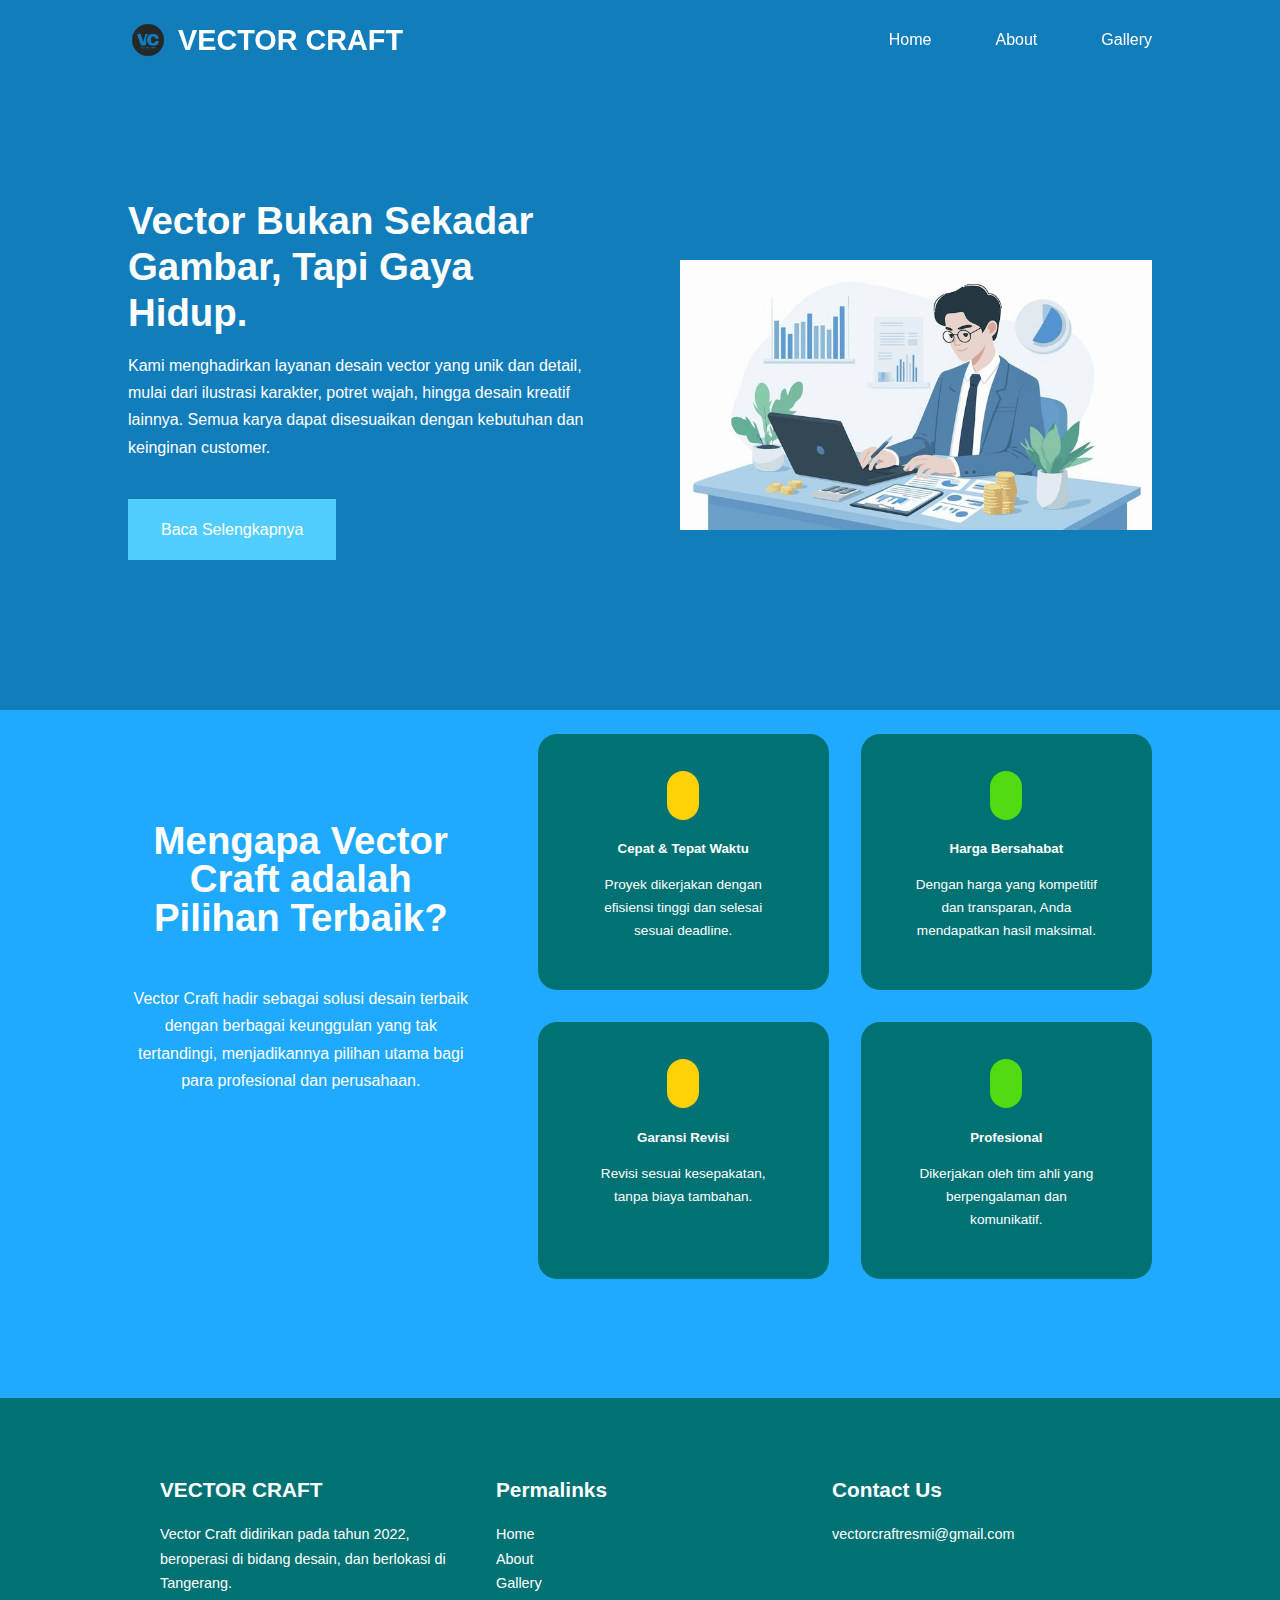
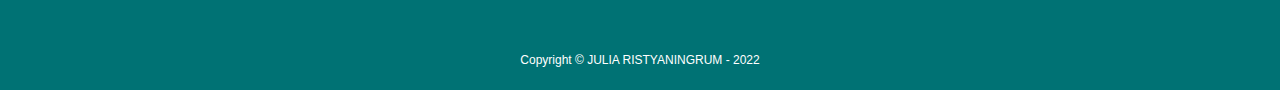
<file: index.html>
<!DOCTYPE html>
<html lang="en">
<head>
    <meta charset="UTF-8">
    <meta http-equiv="X-UA-Compatible" content="IE=edge">
    <meta name="viewport" content="width=device-width, initial-scale=1.0">
    <title>VECTOR CRAFT</title>

    <!---- ICONSCOUT CDN --->
    <link rel="stylesheet" href="https://unicons.iconscout.com/release/v4.0.0/css/line.css">
    <!--- SWIPER JS --->
    <link rel="stylesheet" href="https://cdn.jsdelivr.net/npm/swiper@8/swiper-bundle.min.css"/>
    <link rel="stylesheet" href="./css/style.css">
</head>
<body>
    <nav>
        <div class="container nav_container">
            <!-- LOGO VECTOR CRAFT -->
            <a href="index.html" class="header_logo">
                <img src="images/logo.png" alt="Vector Craft Logo" class="logo_img">
                <h4>VECTOR CRAFT</h4>
            </a>

            <ul class="nav_menu">
                <li><a href="index.html">Home</a></li>
                <li><a href="about.html">About</a></li>
                <li><a href="gallery.html">Gallery</a></li>
            </ul>
            <button id="open-menu-btn"><i class="uil uil-bars"></i></button>
            <button id="close-menu-btn"><i class="uil uil-multiply"></i></button>
        </div>
    </nav>
    <!--=================================== END OF NAVBAR ======================================= -->

    <header>
        <div class="container header_container">
            <div class="header_left">
                <h1>Vector Bukan Sekadar Gambar, Tapi Gaya Hidup.</h1>
                <p>
                    Kami menghadirkan layanan desain vector yang unik dan detail, mulai dari ilustrasi karakter, potret wajah, hingga desain kreatif lainnya. Semua karya dapat disesuaikan dengan kebutuhan dan keinginan customer.
                </p>
                <a href="about.html" class="btn btn-primary">Baca Selengkapnya</a>
            </div>
            <div class="header_right">
               <div class="header_right-image">
                <img src="./images/header.jpeg" alt="">
               </div>
            </div>
        </div>
    </header>
    <!--=================================== END OF HEADER ======================================= -->

    <section class="khsk">
        <div class="container khsk_container">
            <div class="khsk_left">
                <h1>Mengapa Vector Craft adalah Pilihan Terbaik?</h1>
                <p>
                    Vector Craft hadir sebagai solusi desain terbaik dengan berbagai keunggulan yang tak tertandingi, menjadikannya pilihan utama bagi para profesional dan perusahaan.
                </p>
            </div>

            <div class="khsk_right">
                <article class="khs">
                    <span class="khs_icon"><i class="uil uil-clock-eight"></i></span>
                    <h5>Cepat & Tepat Waktu</h5>
                    <p>Proyek dikerjakan dengan efisiensi tinggi dan selesai sesuai deadline.</p>
                </article>

                <article class="khs">
                    <span class="khs_icon"><i class="uil uil-dollar-sign"></i></span>
                    <h5>Harga Bersahabat</h5>
                    <p>Dengan harga yang kompetitif dan transparan, Anda mendapatkan hasil maksimal.</p>
                </article>

                <article class="khs">
                    <span class="khs_icon"><i class="uil uil-moneybag"></i></span>
                    <h5>Garansi Revisi</h5>
                    <p>Revisi sesuai kesepakatan, tanpa biaya tambahan.</p>
                </article>

                <article class="khs">
                    <span class="khs_icon"><i class="uil uil-user-check"></i></span>
                    <h5>Profesional</h5>
                    <p>Dikerjakan oleh tim ahli yang berpengalaman dan komunikatif.</p>
                </article>
            </div>
        </div>
    </section>
    <!--===============================================END OF KHS ================================================-->

    <footer>
        <div class="container footer_container">
            <div class="footer_1">
                <a href="index.html" class="footer_logo"><h4>VECTOR CRAFT</h4></a>
                <p>
                    Vector Craft didirikan pada tahun 2022, beroperasi di bidang desain, dan berlokasi di Tangerang.
                </p>
            </div>

            <div class="footer_2">
                <h4>Permalinks</h4>
                <ul class="permalinks">
                    <li><a href="index.html">Home</a></li>
                    <li><a href="about.html">About</a></li>
                    <li><a href="gallery.html">Gallery</a></li>
                </ul>
            </div>

            <div class="footer_3">
                <h4>Contact Us</h4>
                <div>
                    <p>vectorcraftresmi@gmail.com</p>
                </div>
            </div>
        </div>

        <div class="footer_copyright">
                <small>Copyright &copy; JULIA RISTYANINGRUM - 2022</small>
        </div>
    </footer>
    <!--===============================================END OF FOOTER ================================================-->
    
    <script src="./main.js"></script>
</body>
</html>
</file>
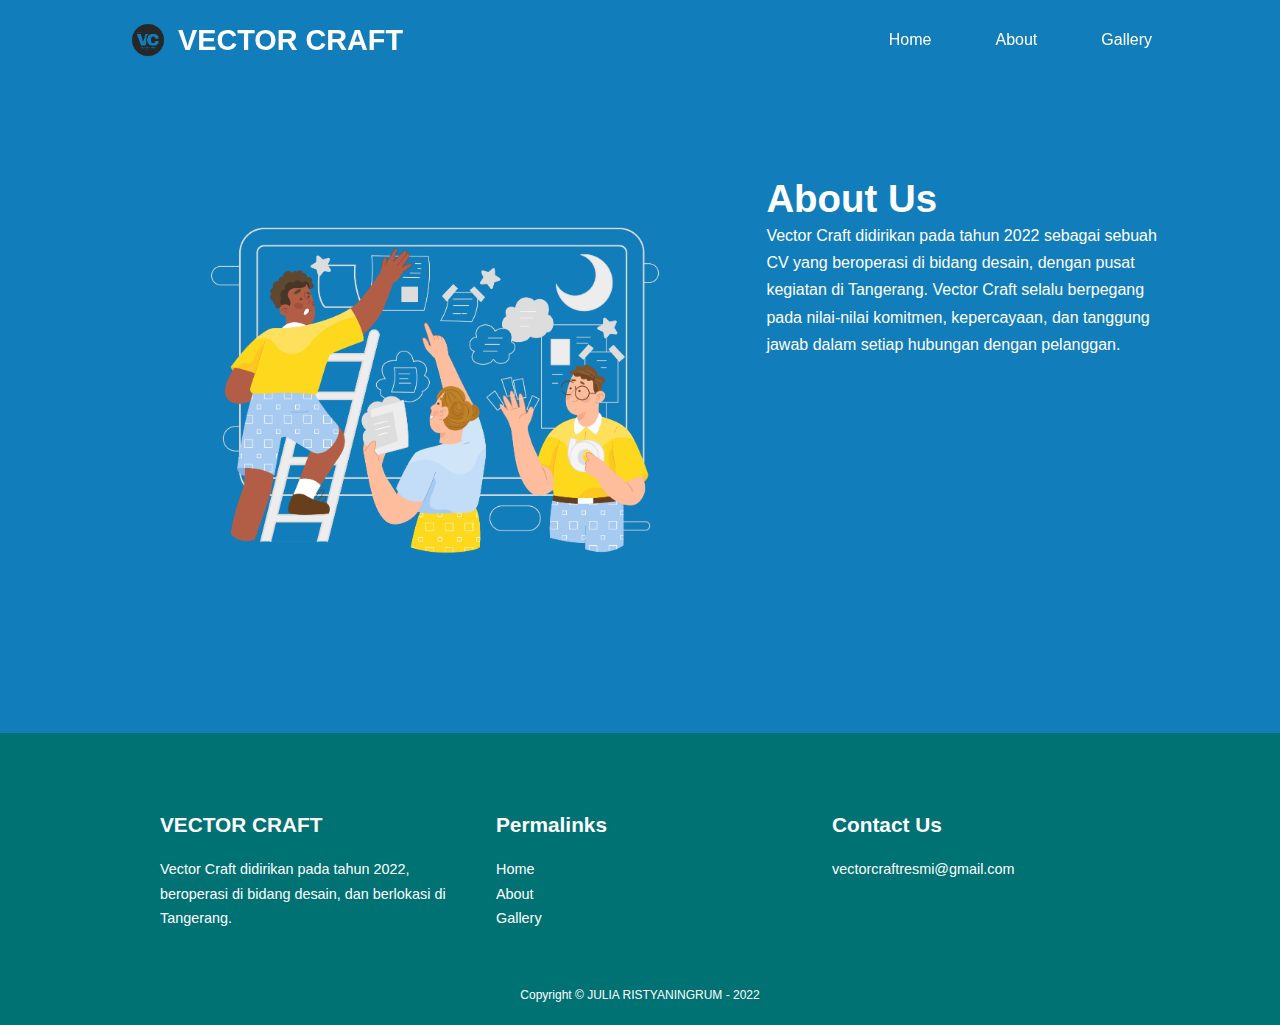
<file: about.html>
<!DOCTYPE html>
<html lang="en">
<head>
    <meta charset="UTF-8">
    <meta http-equiv="X-UA-Compatible" content="IE=edge">
    <meta name="viewport" content="width=device-width, initial-scale=1.0">
    <title>VECTOR CRAFT</title>
    <link rel="stylesheet" href="https://unicons.iconscout.com/release/v4.0.0/css/line.css">
    <link rel="stylesheet" href="./css/style.css">
    <link rel="stylesheet" href="./css/about.css">
</head>
<body>
    <nav>
        <div class="container nav_container">
            <!-- LOGO VECTOR CRAFT -->
            <a href="index.html" class="header_logo">
                <img src="images/logo.png" alt="Vector Craft Logo" class="logo_img">
                <h4>VECTOR CRAFT</h4>
            </a>
            <ul class="nav_menu">
                <li><a href="index.html">Home</a></li>
                <li><a href="about.html">About</a></li>
                <li><a href="gallery.html">Gallery</a></li>
            </ul>
            <button id="open-menu-btn"><i class="uil uil-bars"></i></button>
            <button id="close-menu-btn"><i class="uil uil-multiply"></i></button>
        </div>
    </nav>

    <section class="about_vectorcraft"> 
    <div class="container about_vectorcraft-container">
        <div class="about_vectorcraft-left">
            <div class="about_left-image">
                <img src="./images/about_us.png" alt="">
            </div>
        </div>
        <div class="about_vectorcraft-right">
            <h1>About Us</h1>
            <p>
                Vector Craft didirikan pada tahun 2022 sebagai sebuah CV yang beroperasi di bidang desain, dengan pusat kegiatan di Tangerang.
                Vector Craft selalu berpegang pada nilai-nilai komitmen, kepercayaan, dan tanggung jawab dalam setiap hubungan dengan pelanggan.
            </p>
        </div>
    </div>
    </section>

    <footer>
        <div class="container footer_container">
            <div class="footer_1">
                <a href="index.html" class="footer_logo"><h4>VECTOR CRAFT</h4></a>
                <p>
                    Vector Craft didirikan pada tahun 2022, beroperasi di bidang desain, dan berlokasi di Tangerang.
                </p>
            </div>

            <div class="footer_2">
                <h4>Permalinks</h4>
                <ul class="permalinks">
                    <li><a href="index.html">Home</a></li>
                    <li><a href="about.html">About</a></li>
                    <li><a href="gallery.html">Gallery</a></li>
                </ul>
            </div>

            <div class="footer_3">
                <h4>Contact Us</h4>
                <div>
                    <p>vectorcraftresmi@gmail.com</p>
                </div>
            </div>
        </div>

        <div class="footer_copyright">
                <small>Copyright &copy; JULIA RISTYANINGRUM - 2022</small>
        </div>
    </footer>
    <!--===============================================END OF FOOTER ================================================-->

    <script src="./main.js"></script>
</body>
</html>
</file>
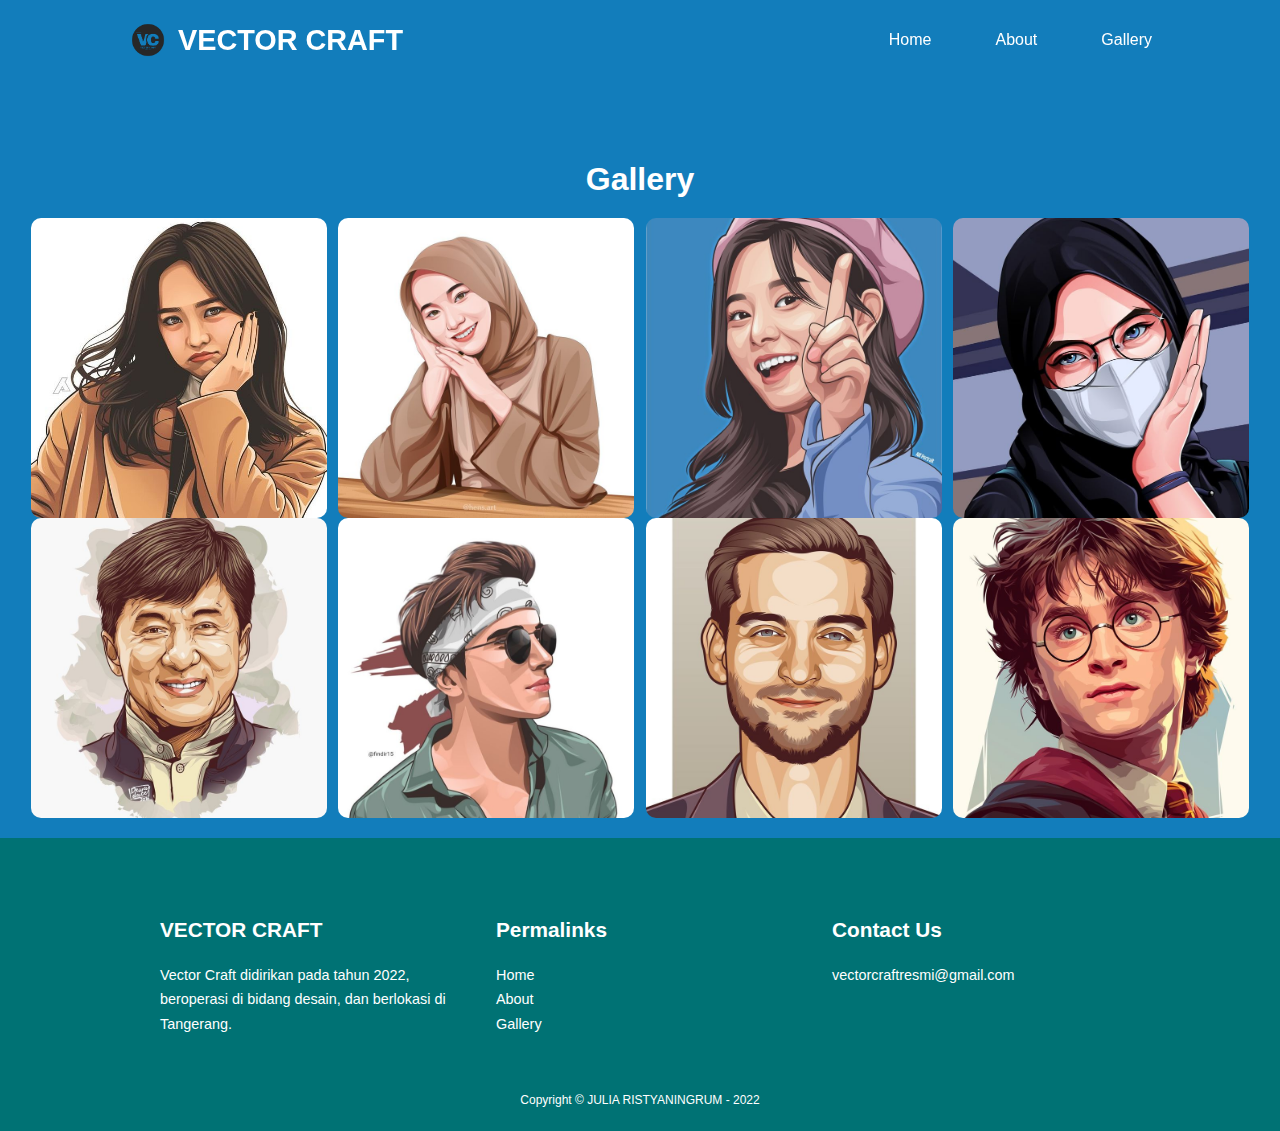
<file: gallery.html>
<!DOCTYPE html>
<html lang="en">
<head>
    <meta charset="UTF-8">
    <meta http-equiv="X-UA-Compatible" content="IE=edge">
    <meta name="viewport" content="width=device-width, initial-scale=1.0">
    <title>VECTOR CRAFT</title>
    <link rel="stylesheet" href="https://unicons.iconscout.com/release/v4.0.0/css/line.css">
    <link rel="stylesheet" href="./css/style.css">
    <link rel="stylesheet" href="./css/gallery.css">
</head>
<body>
    <nav>
        <div class="container nav_container">
            <!-- LOGO VECTOR CRAFT -->
            <a href="index.html" class="header_logo">
                <img src="images/logo.png" alt="Vector Craft Logo" class="logo_img">
                <h4>VECTOR CRAFT</h4>
            </a>
            <ul class="nav_menu">
                <li><a href="index.html">Home</a></li>
                <li><a href="about.html">About</a></li>
                <li><a href="gallery.html">Gallery</a></li>
            </ul>
            <button id="open-menu-btn"><i class="uil uil-bars"></i></button>
            <button id="close-menu-btn"><i class="uil uil-multiply"></i></button>
        </div>
    </nav>
    <!--=================================== END OF NAVBAR ======================================= -->

    <div class="glr">
        <h2>Gallery</h2>    
        <div class="images">
            <img src="./images/v1.jpeg">
            <img src="./images/v2.jpeg">
            <img src="./images/v3.jpeg">
            <img src="./images/v4.jpeg">
            <img src="./images/v5.jpeg">
            <img src="./images/v6.jpeg">
            <img src="./images/v7.jpeg">
            <img src="./images/v8.jpeg">
        </div>

    <footer>
        <div class="container footer_container">
            <div class="footer_1">
                <a href="index.html" class="footer_logo"><h4>VECTOR CRAFT</h4></a>
                <p>
                    Vector Craft didirikan pada tahun 2022, beroperasi di bidang desain, dan berlokasi di Tangerang.
                </p>
            </div>

            <div class="footer_2">
                <h4>Permalinks</h4>
                <ul class="permalinks">
                    <li><a href="index.html">Home</a></li>
                    <li><a href="about.html">About</a></li>
                    <li><a href="gallery.html">Gallery</a></li>
                </ul>
            </div>

            <div class="footer_3">
                <h4>Contact Us</h4>
                <div>
                    <p>vectorcraftresmi@gmail.com</p>
                </div>
            </div>
        </div>

        <div class="footer_copyright">
                <small>Copyright &copy; JULIA RISTYANINGRUM - 2022</small>
        </div>
    </footer>
    <!--===============================================END OF FOOTER ================================================-->
    
    <script src="./main.js"></script>
</body>
</html>
</file>
<file: css/style.css>
*{
    margin: 0;
    padding: 0;
    border: 0;
    outline: 0;
    text-decoration: none;
    list-style: none;
    box-sizing: border-box;
}

:root{
    --color-primary: #0cc1f3;
    --color-success: #00bf8e;
    --color-warning: #f75842;
    --color-danger: rgba(247, 88, 66, 0.4);
    --color-white: #fff;
    --color-light: rgba(255, 255, 255, 0.7);
    --color-black: #000;
    --color-bg: #127dbb;
    --color-bg1: #1fa9ff;
    --color-bg2: #007274;
    --color-btn1: #51ceff;
    --color-btn2: #4e9fbe;

    --container-width-lg: 80%;
    --container-width-md: 90%;
    --container-width-sm: 94%;

    --transition: all 400ms ease;
}

body{
    font-family:'Lucida Sans', 'Lucida Sans Regular', 'Lucida Grande', 'Lucida Sans Unicode', Geneva, Verdana, sans-serif;
    line-height: 1.7;
    color: var(--color-white);
    background: var(--color-bg);    
}

.container {
    width: var(--container-width-lg);
    margin: 0 auto;
}

.section {
    padding: 6rem 0;
}

.section h2 {
    text-align: center;
    margin-bottom: 4rem;
}

h1, 
h2, 
h3, 
h4, 
h5 {
    line-height: 1.2;
}

h1 {
    font-size: 2.4rem;
}

h2 {
    font-size: 2rem;
}

h3 {
    font-size: 1.6rem;
}

h4 {
    font-size: 1.3rem;
}

a {
    color: var(--color-white);
}

img {
    width: 100%;
    display: block;
    object-fit: cover;
}

.btn{
    display: inline-block;
    background: var(--color-white);
    color: var(--color-black);
    padding: 1rem 2rem;
    border: 1px solid transparent;
    font-weight: 500;
    transition: var(--transition);
}

.btn:hover{
    background: var(--color-btn2);
    color: var(--color-white);
    border-color: var(--color-white);
}

.btn-primary{
    background: var(--color-btn1);
    color: var(--color-white);
}

/* ========== NAVBAR ========== */
nav{
    background:transparent;
    width: 100vw;
    height: 5rem;
    position: fixed;
    top: 0;
    z-index: 11;
}


.window-scroll {
    background: var(--color-primary);
    box-shadow: 0 1rem, 2rem rgb(0, 0, 0, 0.2);
}

.nav_container {
    height: 5rem;
    display: flex;
    justify-content: space-between;
    align-items: center;
}

nav button {
    display:none;
}

.nav_menu{
    display: flex;
    align-items: center;
    gap: 4rem;
}

.nav_menu a {
    font-size: 1rem;
    color: var(--color-white);
}

.nav_menu a:hover{
    color: var(--color-black);
}


/* ========== HEADER ========== */
.header_logo {
    display: flex;
    align-items: center; 
    gap: 10px; 
}

.header_logo img {
    width: 40px; 
    height: auto;
}

.header_logo h4 {
    font-size: 1.8rem;
    color: var(--color-white);
}
header{
    position: relative;
    top: 5rem;
    overflow: hidden;
    height: 70vh;
    margin-bottom: 5rem;
}

.header_container{
    display: grid;
    grid-template-columns: 1fr 1fr;
    align-items: center;
    gap: 5rem;
    height: 100%;
}

.header_left p {
    margin: 1rem 0 2.4rem;
}

.header_left .btn {
    margin-bottom: 2rem; /* atau 2.5rem jika ingin lebih longgar */
}


/*=========== KHS =============== */
.khsk{
    background: var(--color-bg1);
    height: 43rem;
    text-align: center;
}

.khsk h1{
    line-height: 1;
    margin-bottom: 3rem;
}

.khsk_container{
    display: grid;
    grid-template-columns: 40% 60%;
    /*gap: 4rem;*/
}

.khsk_left{
    margin-top: 7rem;
    margin-right: 4rem;
}

.khsk_left p{
    margin: 2rem 0 4rem;
}

.khsk_right{
    margin-top: 1.5rem;
    display: grid;
    grid-template-columns: repeat(2, 2fr);
    gap: 2rem;
}

.khs{
    background: var(--color-bg2);
    padding: 3rem;
    border-radius: 1.2rem;
    transition: var(--transition);
}

.khs:hover{
    box-shadow: 0 1rem rgb(0, 0, 0);
    z-index: 1;
}

.khs:nth-child(1) .khs_icon{
    background:#ffd106
}

.khs:nth-child(2) .khs_icon{
    background: rgb(80, 220, 16)
}


.khs:nth-child(3) .khs_icon{
    background: #ffd106
}


.khs:nth-child(4) .khs_icon{
    background: rgb(80, 220, 16)
}


.khs_icon{
    background: var(--color-primary);
    padding: 1rem;
    border-radius: 1rem;
}

.khs h5 {
    margin: 2rem 0 1rem;
}

.khs p{
    font-size: 0.85rem;
}

/*=========== FOOTER =============== */
footer {
    margin-top: 0;
    background: var(--color-bg2);
    padding-top: 5rem;
    font-size: 0.9rem;
    display: flex;
    flex-direction: column;
    align-items: flex-start;  
    justify-content: flex-start;
}

.footer_container {
  width: var(--container-width-lg);
  margin: 0 auto;
  display: flex;
  flex-direction: column;
  align-items: flex-start;
  gap: 1rem;
  text-align: left;
  padding: 0 2rem;
}

.footer_container > div h4 {
    margin-bottom: 1.2rem;
}

.footer_1 {
    margin: 0 0 2rem;
}

footer ul li a:hover {
    text-decoration: underline;
}

/* ====== Copyright ====== */
.footer_copyright {
  text-align: center;
  padding: 1.2rem 0;
  margin-top: 2rem;
  width: 100%;
  background: var(--color-bg2); 
  color: var(--color-white);
}



@media screen and (min-width: 1025px) {
  .footer_container {
    display: grid;
    grid-template-columns: repeat(3, 1fr); /* tiga kolom */
    align-items: start;
    text-align: left;
    gap: 3rem;
  }

  .footer_1,
  .footer_2,
  .footer_3 {
    margin: 0;
  }
}

/* =================== MEDIA QUERIES (TABLETS)====================== */

@media screen and (max-width: 1024px){
   .container {
    width: var(--container-width-md);
   }
   h1 {
    font-size: 2.2rem;
   }
   h2 {
    font-size: 1.7rem;
   }
   h3 {
    font-size: 1.4rem;
   }
   h4 {
    font-size: 1.2rem;
   }
    /* ================= NAVBAR ================= */
    nav button {
        display: inline-block;
        background: transparent;
        font-size: 1.8rem;
        color: var(--color-white);
        cursor: pointer;
    }

    nav button#close-menu-btn {
        display: none;
    }

    .nav_menu {
        position: fixed;
        top: 5rem;
        right: 5%;
        height: fit-content;
        width: 18rem;
        flex-direction: column;
        gap: 0;
        display: none;
    }

    .nav_menu li {
        width: 100%;
        height: 5.8rem;
        animation: animateNavItems 400ms linear forwards;
        transform-origin: top right;
        opacity: 0;
    }

    .nav_menu li:nth-child(2) {
        animation-delay: 200ms;
    }

    .nav_menu li:nth-child(3) {
        animation-delay: 400ms;
    }

    .nav_menu li:nth-child(4) {
        animation-delay: 600ms;
    }

    @keyframes animateNavItems {
        0% {
            transform: rotateZ(-90deg) rotateX(90deg) scale(0.1);
        }
        100%{
            transform: rotateZ(0) rotateX(0) scale(1);
            opacity: 1;
        }
    }

    .nav_menu li a {
        background: var(--color-primary);
        border-radius: 2rem;
        box-shadow: -4rem 6rem 10rem rgba(0, 0, 0, 0.6);
        width: 100%;
        height: 100%;
        display: grid;
        place-items: center;
    }

    .nav_menu li a:hover {
        background: var(--color-success);
        color: var(--color-white);
    }

    /* ================ HEADER ============ */

    header {
        height: auto;
        margin-bottom: 4rem;
    }

    .header_container {
        gap: 0;
        padding-bottom: 3rem;
    }

    /* ================ KHS ============ */
    .khsk{
        height: auto;
        padding-top: 3rem;
        padding: 0 1rem;
    }

    .khsk_container {
        grid-template-columns: 2fr;
        gap: 1rem;
    }
    
    .khsk_left {
        text-align: center;
        margin: 0 auto;
    }

    .khsk_right {
        margin-bottom: 10rem;
    }
    
    /* ====================== FOOTER ====================== */
    .footer_container {
        grid-template-columns: 1fr 1fr;
    }

}


/* ================== MEDIA QUERIES (PHONES) ============== */

@media screen and (max-width: 600px) {
    .container {
        width: var(--container-width-md0);
    }

    /* =================== NAVBAR ================ */
    .nav_menu{
        right: 3%;
    }

    /* ================== HEADER ================= */
    .header_container {
        grid-template-columns: 1fr;
        text-align: center;
        margin-top: 0;
    }

    .header_left {
    padding: 0 1.5rem;
    }

    .header_left p {
        margin-bottom: 1.3rem;
    }

    /* ====================== KHS ================== */
    .khsk {
        padding-top: 3rem;
    }

    .khsk_right {
        grid-template-columns: 1fr ;
        gap: 3rem;
    }

    .khsk_left {
        text-align: center;
        margin: 0 auto;
        padding: 0 1rem;
    }

    .khs {
        padding: 1rem;
        border-radius: 1.2rem;
    }

    .khs_icon {
        margin-top: 4px;
        display: inline-block;
    }

    /* ========================== FOOTER ============================ */
    .footer_container {
        display: flex;
        flex-direction: column;
        align-items: flex-start;
        text-align: left;
        gap: 2rem;
    }

    .footer_container > div {
        width: 100%;
    }

    .footer_1 p {
        margin : 1rem auto;
    }
}
</file>
<file: css/about.css>
/* ============= ABOUT ========= */
.about_vectorcraft {
    margin-top: 10rem;
    margin-bottom: 7rem;
}

.about_vectorcraft-container {
    display: grid;
    grid-template-columns: 60% 40%;
    gap: 1.5rem;
}

.about_vectorcraft-right {
    margin-top: 1rem;
}

/* =============== MEDIA QUERIES ( TABLETS ) ======================= */
@media screen and (max-width: 1024px) {
    .about_vectorcraft {
        margin-top: 2rem;
    }

    .about_vectorcraft-container {
        display: flex;
        flex-direction: column;
        align-items: center;
        gap: 1rem; 
        padding: 0 1.5rem; 
    }

    .about_vectorcraft-left {
        width: 100%;
    }

    .about_vectorcraft-right {
        padding: 0 1rem;
        text-align: center;
    }
}
</file>
<file: css/gallery.css>
.glr {
    text-align: center;
    margin-top: 10rem;
   
}

input {
    display: none;
}

.tag{
    font-size: 1.4rem;
    margin: 1.5rem 0rem;
    padding: 5px 1.8rem;
    border-radius: 50px;
    background-color: var(--color-bg2);
    display: inline-block;
    color: lightgray;
    cursor: pointer;
    border: 2px solid white;
}

.images{
    display: flex;
	flex-wrap: wrap;
	justify-content: space-evenly;
	width: 100%;
	margin: 0 auto;
    padding: 20px;
}
.images img{
    text-align: center;
    border-radius: 10px;
    width: 296px;
    height: 300px;
    transition: all .4s ease-in-out;
}

#dsg:checked ~ .images > img:not([class *="dsg"]){
    width: 0px;
    height: 0px;
}

/* =============== MEDIA QUERIES ( TABLETS ) ======================= */
@media screen and (max-width: 1024px){
    .images {
        display: grid;
        grid-template-columns: repeat(2, 1fr); 
        gap: 1rem;
        padding: 1rem;
    }

    .images img {
        width: 100%;
        height: auto;
    }
}


/* =============== MEDIA QUERIES ( PHONES ) ======================= */

@media screen and (max-width: 600px){
    .images {
        display: grid;
        grid-template-columns: 1fr;
        gap: 1rem;
        padding: 1rem;
    }

    .images img {
        width: 100%;
        height: auto;
    }
}
</file>
